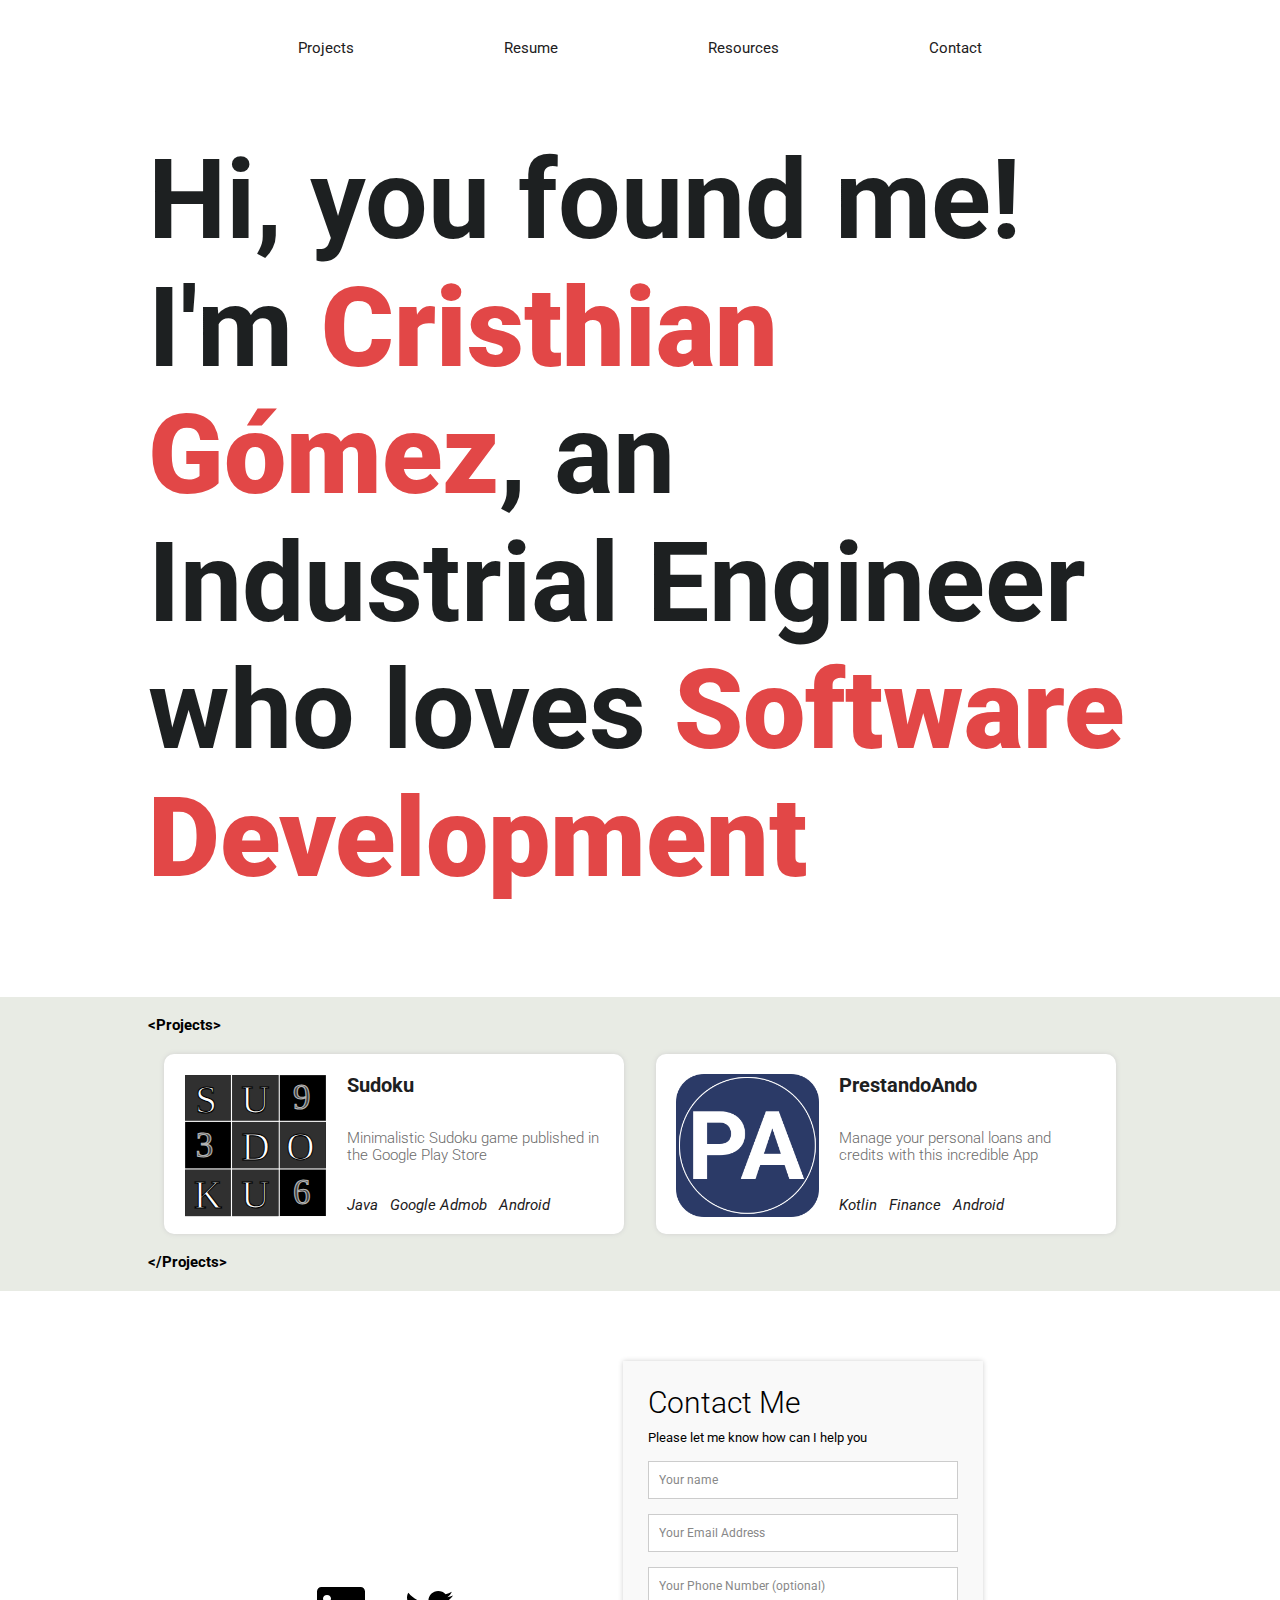
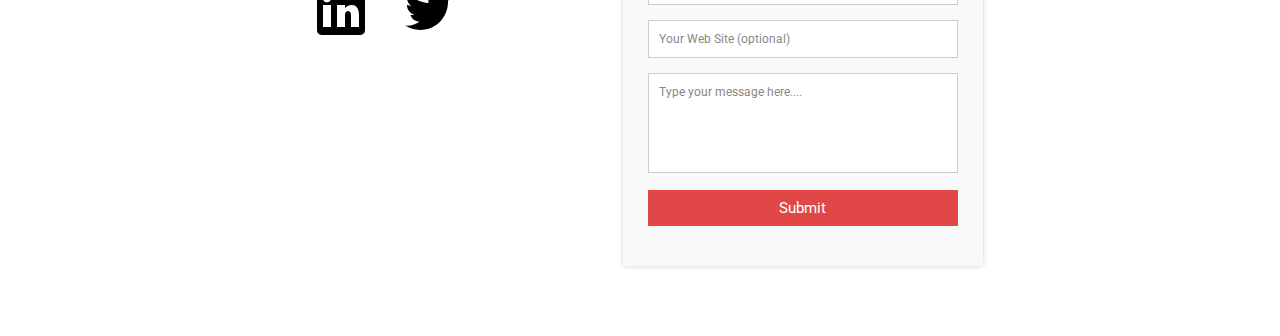
<file: index.html>
<!DOCTYPE html>
<html lang="en">
<head>
    <meta charset="UTF-8">
    <meta http-equiv="X-UA-Compatible" content="IE=edge">
    <meta name="viewport" content="width=device-width, initial-scale=1.0">
    <title>Cristhian Gomez</title>
    <link rel="preconnect" href="https://fonts.gstatic.com">
    <link href="https://fonts.googleapis.com/css2?family=Roboto:ital,wght@0,300;0,400;0,500;0,700;1,300;1,500&display=swap" rel="stylesheet">   
    <link rel="stylesheet" href="styles/normalize.css">
    <link rel="stylesheet" href="styles/styles.css">

    <script src="https://ajax.googleapis.com/ajax/libs/jquery/3.5.1/jquery.min.js"></script>
</head>
<body>
    <div class="header-container">
        <header class="header">
            <nav class="navmenu">
                <ul>
                    <li><a href="#projects-section">Projects</a></li>
                    <li><a href="./resources/resume.pdf">Resume</a></li>
                    <li><a href="#">Resources</a></li>
                    <li><a href="#contact-section">Contact</a></li>
                </ul>
            </nav>
        </header>
    </div>
    <div class="main-container">
        <section class="main-page">
            <h1 class="first-message">Hi, you found me! I'm <strong>Cristhian Gómez</strong>, an Industrial Engineer
            who loves <strong>Software Development</strong>
            </h1>
        </section>
        <div class="project-list-container" id="projects-section">
            <section class="projects-list">
                <h2 class="projects-title">Projects</h2>
                <div class="projects-container">
                    <a class="card" href="https://play.google.com/store/apps/details?id=co.appengine.games.sudokuland" target="_blank">
                        <img class="card__img" src="./resources/sudoku-logo.svg" alt="Sudoku Game Logo">
                        <div class="card__body">
                            <h2 class="card__header">Sudoku</h2>
                            <p class="card__description">Minimalistic Sudoku game published in the Google Play Store</p>
                            <ul class="card__list">
                                <li class="card__item">Java</li>
                                <li class="card__item">Google Admob</li>
                                <li class="card__item">Android</li>
                            </ul>
                        </div>
                    </a>
                    <a class="card" href="https://play.google.com/store/apps/details?id=com.appengine.software.utils.prestandoando" target="_blank">
                        <img class="card__img" src="./resources/Group 1.png" alt="PrestandoAndoLogo">
                        <div class="card__body">
                            <h2 class="card__header">PrestandoAndo</h2>
                            <p class="card__description">Manage your personal loans and credits with this incredible App</p>
                            <ul class="card__list">
                                <li class="card__item">Kotlin</li>
                                <li class="card__item">Finance</li>
                                <li class="card__item">Android</li>
                            </ul>
                        </div>
                    </a>
                </div>
                <h2 class="projects-subtitle">Projects</h2>
            </section>
        </div>
    </div>
    <div class="footer-container" id="contact-section">
        <footer class="footer">
                <ul class="social-network-menu">
                    <li>
                        <a href="https://www.linkedin.com/in/ccgm594/" target="_blank">
                            <img src="./resources/icons8-linkedin.svg" alt="Linkedin icon">
                        </a>
                    </li>
                    <li>
                        <a href="https://twitter.com/crisgomezmayor" target="_blank">
                            <img src="./resources/icons8-twitter.svg" alt="Twitter icon">
                        </a>
                    </li>
                </ul>
            <div class="form-container">  
                <form id="contact" action="" method="post">
                  <h3>Contact Me</h3>
                  <h4>Please let me know how can I help you</h4>
                  <fieldset>
                    <input placeholder="Your name" type="text" tabindex="1" name="name" required>
                  </fieldset>
                  <fieldset>
                    <input placeholder="Your Email Address" type="email" tabindex="2" name="email" required>
                  </fieldset>
                  <fieldset>
                    <input placeholder="Your Phone Number (optional)" type="tel" tabindex="3" name="phone" >
                  </fieldset>
                  <fieldset>
                    <input placeholder="Your Web Site (optional)" type="url" tabindex="4" name="website">
                  </fieldset>
                  <fieldset>
                    <textarea placeholder="Type your message here...." tabindex="5" name="message" required></textarea>
                  </fieldset>
                  <fieldset>
                    <button name="submit" type="submit" id="contact-submit" data-submit="...Sending">Submit</button>
                  </fieldset>
                </form>
              </div>
        </footer>
    </div>
</body>
<script src="./js/index.js"></script>
</html>
</file>
<file: styles/styles.css>
:root {
  --color-primary: #fff;
  --color-secondary: #e8ebe4;
  --color-accent: #e24747;
  --color-accent-dark: #cf4141;
}

*,
*::after,
*::before {
  margin: 0;
  padding: 0;
  box-sizing: border-box;
  -webkit-box-sizing: border-box;
  -moz-box-sizing: border-box;
  -webkit-font-smoothing: antialiased;
  -moz-font-smoothing: antialiased;
  -o-font-smoothing: antialiased;
  font-smoothing: antialiased;
  text-rendering: optimizeLegibility;
}

html {
  font-size: 62.5%;
  scroll-behavior: smooth;
}

body {
  font-family: "Roboto", Helvetica, Arial, sans-serif;
}

ul li {
  list-style: none;
  font-size: 1.5rem;
}

.navmenu {
  margin: 0 auto;
  padding: 40px 20px;
  max-width: 1024px;
  justify-content: center;
}

.navmenu ul {
  display: flex;
  flex-direction: row;
  justify-content: space-evenly;
  margin: 0 auto;
  padding: 0;
}

a {
  text-decoration: none;
  color: #1d2021;
}

.main-page,
.projects-list {
  padding: 20px;
  max-width: 1024px;
  margin: 0 auto;
}

strong {
  color: #e24747;
}

h1 {
  color: #1d2021;
  margin-top: 0;
  font-size: 4.236rem;
}

.project-list-container {
  background-color: #e8ebe4;
}

.projects-container {
  display: flex;
  flex-direction: column;
  overflow: auto;
}

@media screen and (min-width: 1024px) {
  .projects-container {
    flex-direction: row;
    justify-content: space-between;
  }
}

.projects-title::before {
  content: "<";
}

.projects-title::after {
  content: ">";
}

.projects-subtitle::before {
  content: "</";
}

.projects-subtitle::after {
  content: ">";
}

.footer {
  max-width: 1024px;
  margin: 0 auto;
  padding: 20px;
  display: flex;
  flex-direction: column-reverse;
  justify-content: space-evenly;
  align-content: center;
}

@media screen and (min-width: 1024px) {
  .footer {
    flex-direction: row;
  }
}

.social-network-menu {
  display: flex;
  flex-direction: row;
  justify-content: center;
  align-items: center;
}

@media screen and (min-witdh: 1024px) {
  .social-network-menu {
    justify-content: space-around;
  }
}

.social-network-menu li {
  margin: 2rem;
}

.greetings {
  font-size: 2rem;
  font-weight: normal;
  margin-bottom: 3rem;
}
@media screen and (min-width: 360px) {
  h1 {
    margin-top: 2rem;
    font-size: 5.063rem;
  }
}

@media screen and (min-width: 520px) {
  h1 {
    margin-top: 2rem;
    font-size: 7.594rem;
  }
}

@media screen and (min-width: 1024px) {
  h1 {
    margin-top: 2rem;
    font-size: 11.089rem;
  }
}

/* Media */

.card {
  min-width: 360px;
  max-width: 460px;
  height: 180px;
  border-radius: 1rem;
  background-color: white;
  box-shadow: 0 0 5px rgb(209, 209, 209);
  margin: 2rem auto;
  padding: 2rem;
  display: flex;
  flex-direction: row;
  transition: transform 0.2s;
}

.card__img {
  height: 143px;
  width: 143px;
}

.card:hover {
  transform: scale(1.02);
}

.card__body {
  padding-left: 2rem;
  display: flex;
  flex-direction: column;
  justify-content: space-between;
}

.card__header {
  font-size: 2rem;
}

.card__description {
  font-size: 1.5rem;
  font-weight: 300;
  font-style: normal;
  color: rgb(107, 107, 107);
}

.card__item {
  display: inline-block;
  margin-right: 1rem;
  font-style: italic;
}

/* Contact Form */

.form-container {
  max-width: 360px;
  width: 100%;
  margin: 0 auto;
  position: relative;
}

@media screen and (min-width: 1024px) {
  .form-container {
    margin: 0 0;
  }
}

#contact input[type="text"],
#contact input[type="email"],
#contact input[type="tel"],
#contact input[type="url"],
#contact textarea,
#contact button[type="submit"] {
  font: 400 12px/16px "Roboto", Helvetica, Arial, sans-serif;
}

#contact {
  background: #f9f9f9;
  padding: 25px;
  margin: 50px 0;
  box-shadow: 0 0 5px rgb(209, 209, 209);
}

#contact h3 {
  display: block;
  font-size: 30px;
  font-weight: 300;
  margin-bottom: 10px;
}

#contact h4 {
  margin: 5px 0 15px;
  display: block;
  font-size: 13px;
  font-weight: 400;
}

fieldset {
  border: medium none !important;
  margin: 0 0 10px;
  min-width: 100%;
  padding: 0;
  width: 100%;
}

#contact input[type="text"],
#contact input[type="email"],
#contact input[type="tel"],
#contact input[type="url"],
#contact textarea {
  width: 100%;
  border: 1px solid #ccc;
  background: #fff;
  margin: 0 0 5px;
  padding: 10px;
}

#contact input[type="text"]:hover,
#contact input[type="email"]:hover,
#contact input[type="tel"]:hover,
#contact input[type="url"]:hover,
#contact textarea:hover {
  -webkit-transition: border-color 0.3s ease-in-out;
  -moz-transition: border-color 0.3s ease-in-out;
  transition: border-color 0.3s ease-in-out;
  border: 1px solid #aaa;
}

#contact textarea {
  height: 100px;
  max-width: 100%;
  resize: none;
}

#contact button[type="submit"] {
  cursor: pointer;
  width: 100%;
  border: none;
  background: var(--color-accent);
  color: #fff;
  margin: 0 0 5px;
  padding: 10px;
  font-size: 15px;
}

#contact button[type="submit"]:hover {
  background: var(--color-accent-dark);
  -webkit-transition: background 0.3s ease-in-out;
  -moz-transition: background 0.3s ease-in-out;
  transition: background-color 0.3s ease-in-out;
}

#contact button[type="submit"]:active {
  box-shadow: inset 0 1px 3px rgba(0, 0, 0, 0.5);
}

.copyright {
  text-align: center;
}

#contact input:focus,
#contact textarea:focus {
  outline: 0;
  border: 1px solid #aaa;
}

::-webkit-input-placeholder {
  color: #888;
}

:-moz-placeholder {
  color: #888;
}

::-moz-placeholder {
  color: #888;
}

:-ms-input-placeholder {
  color: #888;
}
</file>
